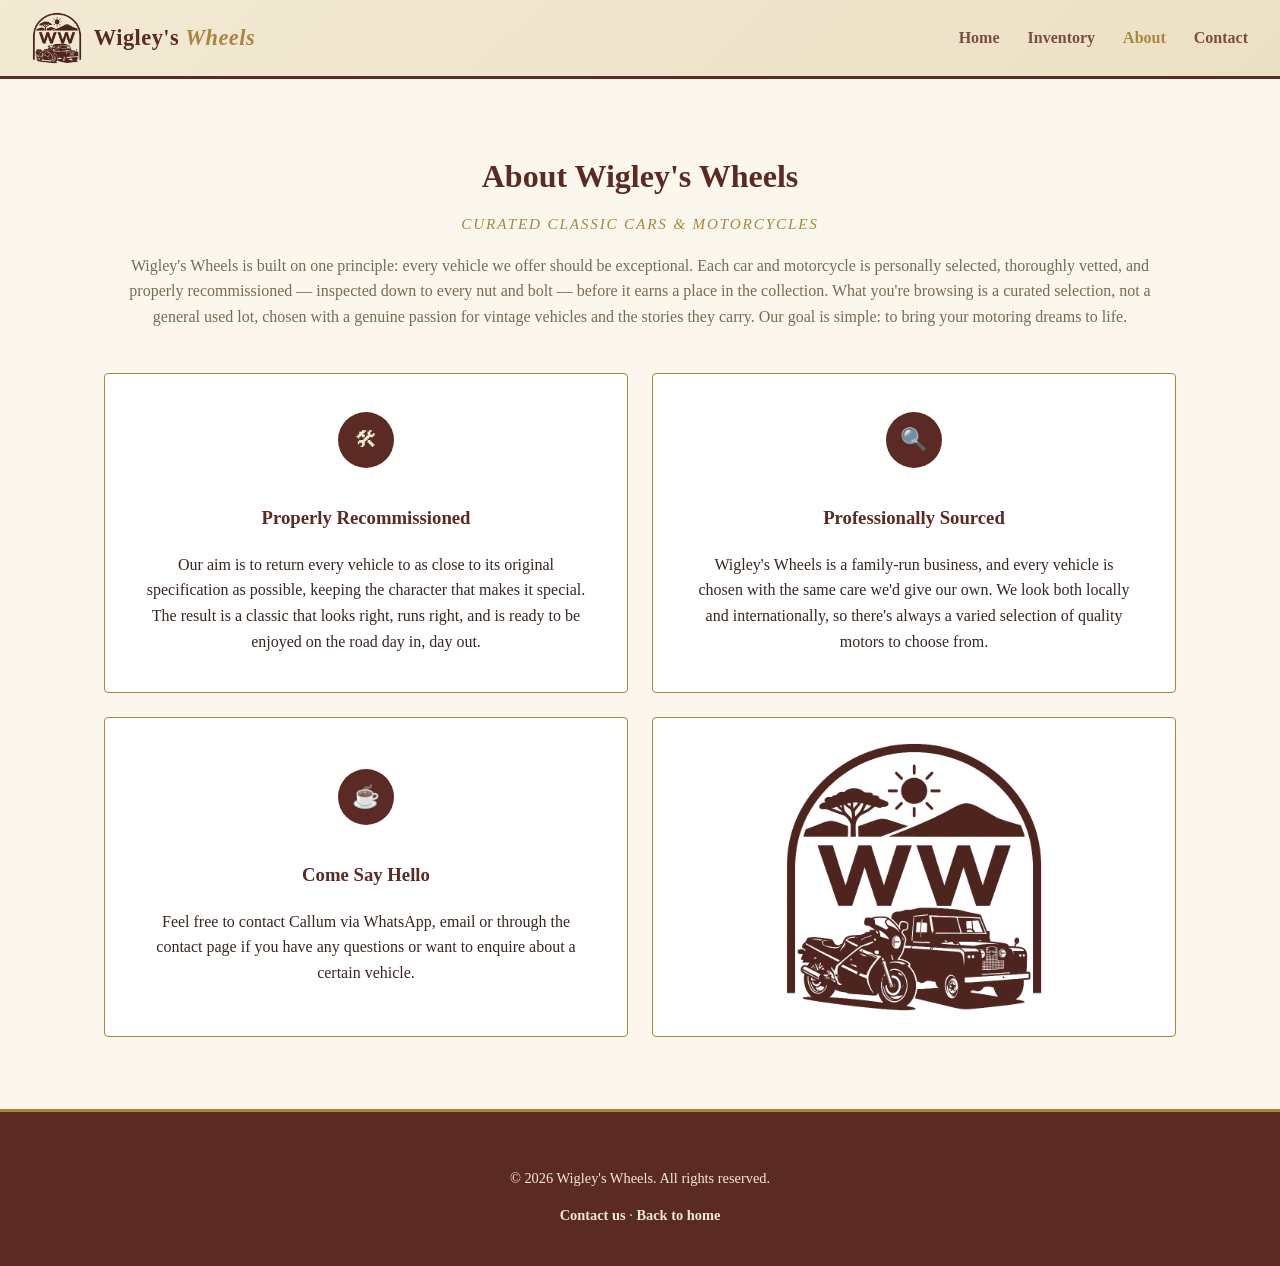
<file: about.html>
<!DOCTYPE html>
<html lang="en">
<head>
  <meta charset="UTF-8">
  <meta name="viewport" content="width=device-width, initial-scale=1.0">
  <meta name="theme-color" content="#efe4cc">
  <title>About | Wigley's Wheels</title>
  <meta name="description" content="Learn more about Wigley's Wheels — professionally sourced and curated classic cars and motorcycles.">
  <link rel="icon" type="image/png" sizes="32x32" href="images/favicon-32.png">
  <link rel="icon" type="image/png" sizes="192x192" href="images/favicon-192.png">
  <link rel="apple-touch-icon" href="images/apple-touch-icon.png">
  <link rel="stylesheet" href="css/style.css?v=20261022r">
</head>
<body>

  <header class="site-header">
    <nav class="nav">
      <a class="brand" href="./">
        <img src="images/card-logo.png" alt="Wigley's Wheels logo">
        <span class="logo">Wigley's <span>Wheels</span></span>
      </a>
      <button class="nav-toggle" aria-label="Toggle navigation">&#9776;</button>
      <ul class="nav-links">
        <li><a href="./">Home</a></li>
        <li><a href="inventory.html">Inventory</a></li>
        <li><a href="about.html" class="active">About</a></li>
        <li><a href="contact.html">Contact</a></li>
      </ul>
    </nav>
  </header>

  <section>
    <div class="container">
      <div class="section-header">
        <h2>About Wigley's Wheels</h2>
        <p class="tagline">Curated Classic Cars &amp; Motorcycles</p>
        <p>Wigley's Wheels is built on one principle: every vehicle we offer should be exceptional. Each car and motorcycle is personally selected, thoroughly vetted, and properly recommissioned — inspected down to every nut and bolt — before it earns a place in the collection. What you're browsing is a curated selection, not a general used lot, chosen with a genuine passion for vintage vehicles and the stories they carry. Our goal is simple: to bring your motoring dreams to life.</p>
      </div>

      <div class="feature-grid about-grid">
        <div class="feature-card">
          <div class="feature-icon">&#128736;</div>
          <h3>Properly Recommissioned</h3>
          <p>Our aim is to return every vehicle to as close to its original specification as possible, keeping the character that makes it special. The result is a classic that looks right, runs right, and is ready to be enjoyed on the road day in, day out.</p>
        </div>
        <div class="feature-card">
          <div class="feature-icon">&#128269;</div>
          <h3>Professionally Sourced</h3>
          <p>Wigley's Wheels is a family-run business, and every vehicle is chosen with the same care we'd give our own. We look both locally and internationally, so there's always a varied selection of quality motors to choose from.</p>
        </div>
        <div class="feature-card">
          <div class="feature-icon">&#9749;</div>
          <h3>Come Say Hello</h3>
          <p>Feel free to contact Callum via WhatsApp, email or through the contact page if you have any questions or want to enquire about a certain vehicle.</p>
        </div>
        <div class="about-photo about-logo">
          <img src="images/about/logo.png" alt="Wigley's Wheels logo" loading="lazy">
        </div>
      </div>
    </div>
  </section>

  <footer class="site-footer">
    <p>&copy; <span id="year"></span> Wigley's Wheels. All rights reserved.</p>
    <p><a href="contact.html">Contact us</a> &middot; <a href="./">Back to home</a></p>
  </footer>

  <script src="js/main.js?v=20261022r"></script>
  <script>document.getElementById("year").textContent = new Date().getFullYear();</script>
</body>
</html>
</file>
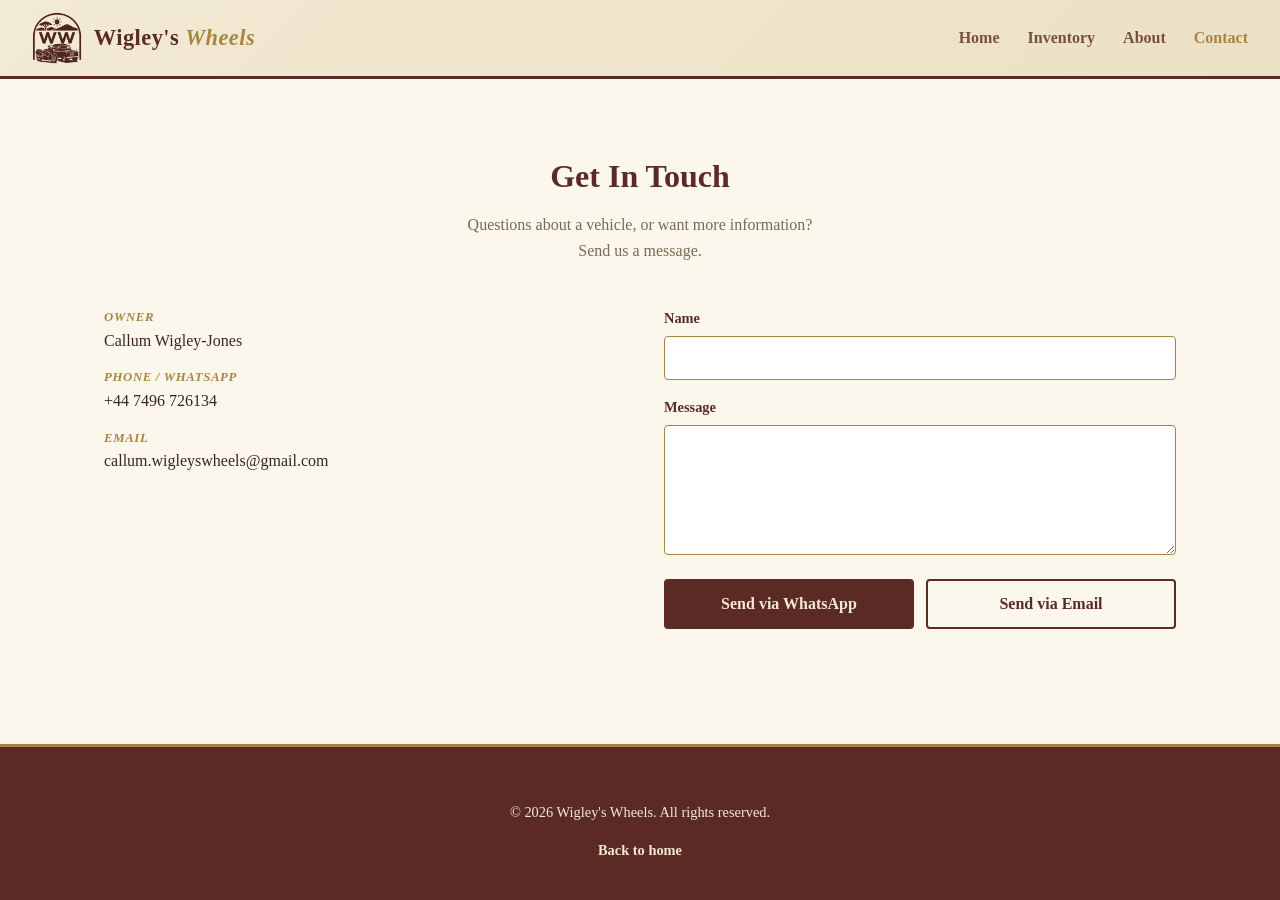
<file: contact.html>
<!DOCTYPE html>
<html lang="en">
<head>
  <meta charset="UTF-8">
  <meta name="viewport" content="width=device-width, initial-scale=1.0">
  <meta name="theme-color" content="#efe4cc">
  <title>Contact | Wigley's Wheels</title>
  <meta name="description" content="Get in touch with Wigley's Wheels about a classic car or motorcycle in the collection, buying, or selling.">
  <link rel="icon" type="image/png" sizes="32x32" href="images/favicon-32.png">
  <link rel="icon" type="image/png" sizes="192x192" href="images/favicon-192.png">
  <link rel="apple-touch-icon" href="images/apple-touch-icon.png">
  <link rel="stylesheet" href="css/style.css?v=20261022r">
</head>
<body>

  <header class="site-header">
    <nav class="nav">
      <a class="brand" href="./">
        <img src="images/card-logo.png" alt="Wigley's Wheels logo">
        <span class="logo">Wigley's <span>Wheels</span></span>
      </a>
      <button class="nav-toggle" aria-label="Toggle navigation">&#9776;</button>
      <ul class="nav-links">
        <li><a href="./">Home</a></li>
        <li><a href="inventory.html">Inventory</a></li>
        <li><a href="about.html">About</a></li>
        <li><a href="contact.html" class="active">Contact</a></li>
      </ul>
    </nav>
  </header>

  <section>
    <div class="container">
      <div class="section-header">
        <h2>Get In Touch</h2>
        <p>Questions about a vehicle, or want more information?<br>Send us a message.</p>
      </div>

      <div class="contact-layout">
        <div>
          <ul class="info-list">
            <li><strong>Owner</strong>Callum Wigley-Jones</li>
            <li><strong>Phone / WhatsApp</strong>+44 7496 726134</li>
            <li><strong>Email</strong>callum.wigleyswheels@gmail.com</li>
          </ul>
        </div>

        <div>
          <form id="contact-form" autocomplete="off" novalidate>
            <div>
              <label for="name">Name</label>
              <input type="text" id="name" name="visitor-name" autocomplete="off" value="" required>
            </div>
            <div>
              <label for="message">Message</label>
              <textarea id="message" name="message" required></textarea>
            </div>
            <div class="form-actions">
              <button type="button" class="btn" id="send-whatsapp">Send via WhatsApp</button>
              <button type="button" class="btn btn-outline" id="send-email">Send via Email</button>
            </div>
            <p class="form-note" id="form-error" role="alert" hidden></p>
          </form>
        </div>
      </div>
    </div>
  </section>

  <footer class="site-footer">
    <p>&copy; <span id="year"></span> Wigley's Wheels. All rights reserved.</p>
    <p><a href="./">Back to home</a></p>
  </footer>

  <script src="js/main.js?v=20261022r"></script>
  <script>
    document.getElementById("year").textContent = new Date().getFullYear();

    const WHATSAPP_NUMBER = "447496726134";
    const EMAIL_ADDRESS = "callum.wigleyswheels@gmail.com";

    const form = document.getElementById("contact-form");
    const nameInput = document.getElementById("name");
    const messageInput = document.getElementById("message");
    const errorEl = document.getElementById("form-error");

    const vehicleName = new URLSearchParams(window.location.search).get("vehicle");
    if (vehicleName) {
      messageInput.value = "- " + vehicleName.slice(0, 120) + " -\n\n";
    }

    function buildMessage() {
      const name = nameInput.value.trim();
      const message = messageInput.value.trim();
      if (!name || !message) {
        errorEl.textContent = "Please add your name and a message first.";
        errorEl.hidden = false;
        (name ? messageInput : nameInput).focus();
        return null;
      }
      errorEl.hidden = true;
      return { name: name, message: message, text: "Hi Callum, it's " + name + ".\n\n" + message };
    }

    function afterSend() {
      form.reset();
      messageInput.value = "";
    }

    document.getElementById("send-whatsapp").addEventListener("click", function () {
      const m = buildMessage();
      if (!m) return;
      const url = "https://wa.me/" + WHATSAPP_NUMBER + "?text=" + encodeURIComponent(m.text);
      window.open(url, "_blank", "noopener");
      afterSend();
    });

    document.getElementById("send-email").addEventListener("click", function () {
      const m = buildMessage();
      if (!m) return;
      const subject = vehicleName ? "Enquiry: " + vehicleName.slice(0, 120) : "Website enquiry";
      window.location.href = "mailto:" + EMAIL_ADDRESS +
        "?subject=" + encodeURIComponent(subject) +
        "&body=" + encodeURIComponent(m.text);
      afterSend();
    });

    form.addEventListener("submit", function (e) { e.preventDefault(); });
  </script>
</body>
</html>
</file>
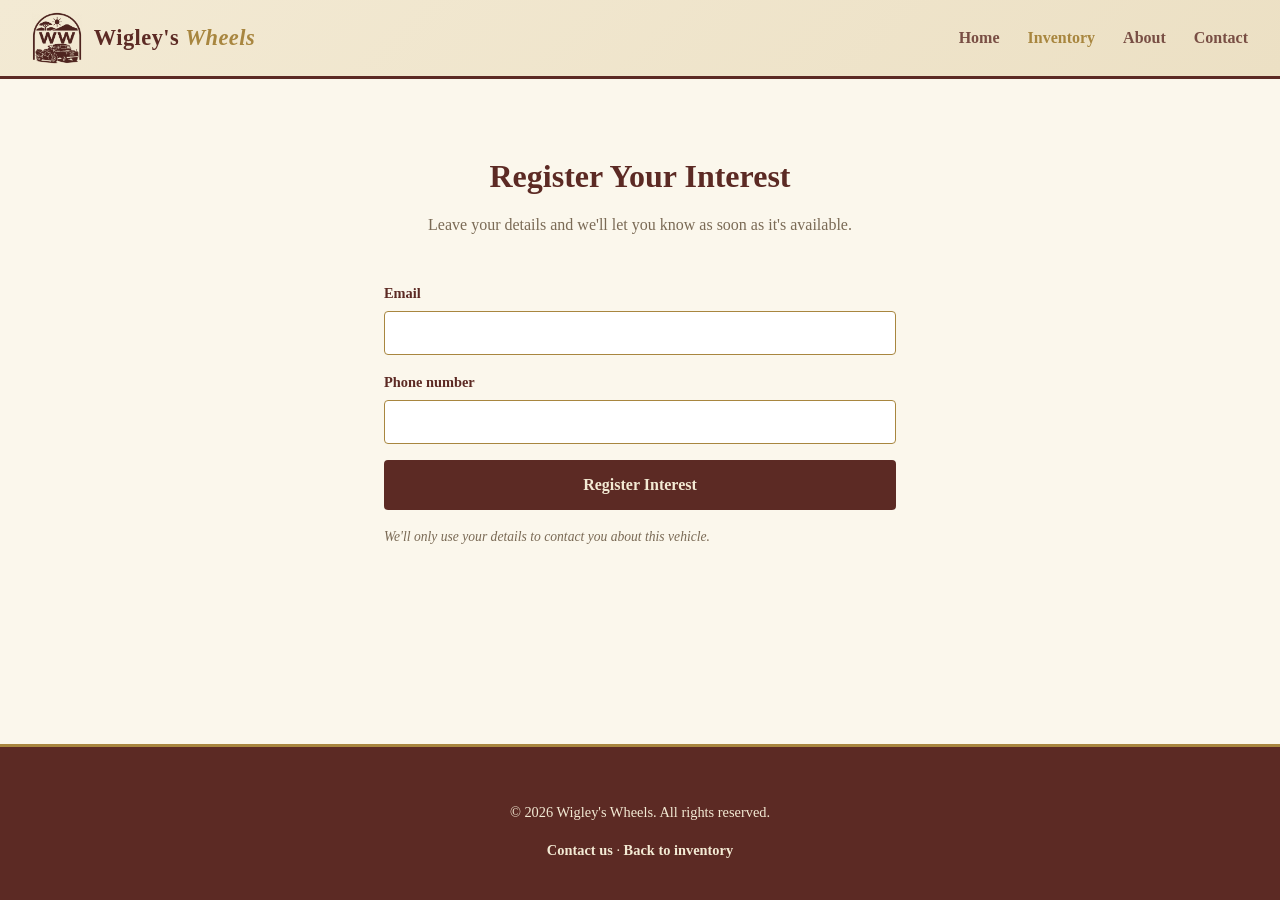
<file: interest.html>
<!DOCTYPE html>
<html lang="en">
<head>
  <meta charset="UTF-8">
  <meta name="viewport" content="width=device-width, initial-scale=1.0">
  <meta name="theme-color" content="#efe4cc">
  <title>Register Your Interest | Wigley's Wheels</title>
  <meta name="description" content="Register your interest in a coming-soon classic from Wigley's Wheels and be the first to know when it's available.">
  <link rel="icon" type="image/png" sizes="32x32" href="images/favicon-32.png">
  <link rel="icon" type="image/png" sizes="192x192" href="images/favicon-192.png">
  <link rel="apple-touch-icon" href="images/apple-touch-icon.png">
  <link rel="stylesheet" href="css/style.css?v=20261022r">
</head>
<body>

  <header class="site-header">
    <nav class="nav">
      <a class="brand" href="./">
        <img src="images/card-logo.png" alt="Wigley's Wheels logo">
        <span class="logo">Wigley's <span>Wheels</span></span>
      </a>
      <button class="nav-toggle" aria-label="Toggle navigation">&#9776;</button>
      <ul class="nav-links">
        <li><a href="./">Home</a></li>
        <li><a href="inventory.html" class="active">Inventory</a></li>
        <li><a href="about.html">About</a></li>
        <li><a href="contact.html">Contact</a></li>
      </ul>
    </nav>
  </header>

  <section>
    <div class="container interest-wrap">
      <div class="section-header">
        <h2>Register Your Interest</h2>
        <p class="tagline" id="interest-vehicle"></p>
        <p id="interest-intro">Leave your details and we'll let you know as soon as it's available.</p>
      </div>

      <form id="interest-form" class="interest-form">
        <div>
          <label for="email">Email</label>
          <input type="email" id="email" name="email" autocomplete="off" required>
        </div>
        <div>
          <label for="phone">Phone number</label>
          <input type="tel" id="phone" name="phone" autocomplete="off" inputmode="tel" pattern="[0-9+\s\-\(\)]{7,20}" title="Please enter a valid phone number" required>
        </div>
        <input type="text" name="_honey" id="honey" tabindex="-1" autocomplete="off" class="visually-hidden" aria-hidden="true">
        <button type="submit" class="btn" id="interest-submit">Register Interest</button>
        <p class="form-note">We'll only use your details to contact you about this vehicle.</p>
        <p class="form-note" id="interest-error" role="alert" hidden></p>
      </form>

      <div class="interest-thanks" id="interest-thanks" hidden>
        <div class="feature-icon">&#10003;</div>
        <h3>Thank you</h3>
        <p id="interest-thanks-text"></p>
        <a href="inventory.html" class="btn btn-outline">Back to Inventory</a>
      </div>
    </div>
  </section>

  <footer class="site-footer">
    <p>&copy; <span id="year"></span> Wigley's Wheels. All rights reserved.</p>
    <p><a href="contact.html">Contact us</a> &middot; <a href="inventory.html">Back to inventory</a></p>
  </footer>

  <script src="js/main.js?v=20261022r"></script>
  <script>
    document.getElementById("year").textContent = new Date().getFullYear();

    const NOTIFY_EMAIL = "callum.wigleyswheels@gmail.com";

    const params = new URLSearchParams(window.location.search);
    const vehicle = (params.get("vehicle") || "").slice(0, 120);
    const vehicleLabel = vehicle || "a coming-soon vehicle";

    if (vehicle) {
      document.getElementById("interest-vehicle").textContent = vehicle;
    } else {
      document.getElementById("interest-vehicle").hidden = true;
    }

    const form = document.getElementById("interest-form");
    const submitBtn = document.getElementById("interest-submit");
    const errorEl = document.getElementById("interest-error");

    form.addEventListener("submit", async function (e) {
      e.preventDefault();
      errorEl.hidden = true;
      submitBtn.disabled = true;
      submitBtn.textContent = "Sending...";

      const payload = {
        email: document.getElementById("email").value.trim(),
        phone: document.getElementById("phone").value.trim(),
        vehicle: vehicleLabel,
        _subject: "New interest: " + vehicleLabel,
        _template: "table",
        _captcha: "false",
        _honey: document.getElementById("honey").value
      };

      try {
        const response = await fetch("https://formsubmit.co/ajax/" + NOTIFY_EMAIL, {
          method: "POST",
          headers: { "Content-Type": "application/json", "Accept": "application/json" },
          body: JSON.stringify(payload)
        });
        const result = await response.json();
        if (!response.ok || String(result.success) !== "true") throw new Error("not sent");

        form.hidden = true;
        document.getElementById("interest-intro").hidden = true;
        document.getElementById("interest-thanks-text").textContent =
          "You're on the list for " + (vehicle ? "the " + vehicle : "our coming-soon vehicles") +
          ". We'll be in touch as soon as it's available.";
        document.getElementById("interest-thanks").hidden = false;
      } catch (err) {
        errorEl.textContent = "Sorry, that didn't send. Please try again, or message us on WhatsApp on +44 7496 726134.";
        errorEl.hidden = false;
        submitBtn.disabled = false;
        submitBtn.textContent = "Register Interest";
      }
    });
  </script>
</body>
</html>
</file>
<file: css/style.css>
:root {
  --maroon: #5c2a24;
  --maroon-dark: #431e19;
  --gold: #a8863f;
  --paper: #f3ead4;
  --paper-dark: #ece0c4;
  --cream: #fbf7ec;
  --text: #3a2620;
  --text-muted: #7a6a55;
  --white: #ffffff;
  --radius: 4px;
  font-size: 16px;
}

* { box-sizing: border-box; }

body {
  margin: 0;
  font-family: Georgia, "Times New Roman", serif;
  color: var(--text);
  background: var(--cream);
  line-height: 1.6;
  min-height: 100vh;
  min-height: 100dvh;
  display: flex;
  flex-direction: column;
}

img { max-width: 100%; display: block; }

a { color: inherit; text-decoration: none; }

.container {
  max-width: 1120px;
  margin: 0 auto;
  padding: 0 24px;
}

/* Header */
.site-header {
  background: linear-gradient(135deg, var(--paper) 0%, var(--paper-dark) 100%);
  color: var(--maroon);
  position: sticky;
  top: 0;
  z-index: 20;
  border-bottom: 3px solid var(--maroon);
}

.nav {
  display: flex;
  align-items: center;
  justify-content: space-between;
  padding: 12px 32px;
}

.brand {
  display: flex;
  align-items: center;
  gap: 12px;
}

.brand img { height: 52px; width: auto; }

.logo {
  font-size: 1.4rem;
  font-weight: 700;
  letter-spacing: 0.02em;
  color: var(--maroon);
}

.logo span { color: var(--gold); font-style: italic; }

.nav-links {
  display: flex;
  gap: 28px;
  list-style: none;
  margin: 0;
  padding: 0;
}

.nav-links a {
  font-weight: 600;
  color: var(--maroon);
  opacity: 0.8;
  transition: opacity 0.15s;
}

.nav-links a:hover,
.nav-links a.active { opacity: 1; color: var(--gold); }

.nav-toggle {
  display: none;
  background: none;
  border: none;
  color: var(--maroon);
  font-size: 1.6rem;
  cursor: pointer;
}

@media (max-width: 760px) {
  .nav-toggle { display: block; }
  .nav-links {
    position: absolute;
    top: 100%;
    left: 0;
    right: 0;
    background: var(--paper);
    flex-direction: column;
    gap: 0;
    max-height: 0;
    overflow: hidden;
    transition: max-height 0.2s ease;
  }
  .nav-links.open { max-height: 320px; border-bottom: 3px solid var(--maroon); }
  .nav-links li { border-top: 1px solid rgba(92,42,36,0.15); }
  .nav-links a { display: block; padding: 14px 24px; }
}

/* Hero */
.hero {
  background: linear-gradient(135deg, var(--paper) 0%, var(--paper-dark) 100%);
  color: var(--maroon);
  padding: 56px 24px 60px;
  text-align: center;
  position: relative;
}

.hero::after {
  content: "";
  position: absolute;
  inset: 14px;
  border: 2px solid var(--maroon);
  pointer-events: none;
  opacity: 0.5;
}

.hero h1 {
  font-size: clamp(1.8rem, 3.6vw, 2.6rem);
  text-wrap: balance;
  line-height: 1.2;
  margin: 0 0 18px;
  font-weight: 700;
}

.tagline {
  font-style: italic;
  letter-spacing: 0.12em;
  text-transform: uppercase;
  color: var(--gold);
  font-size: 0.95rem;
  margin: 0 0 20px;
}

.hero p {
  color: var(--text);
  max-width: 560px;
  margin: 0 auto 32px;
  font-size: 1.1rem;
}

.btn {
  display: inline-block;
  background: var(--maroon);
  color: var(--paper);
  padding: 14px 28px;
  border-radius: var(--radius);
  font-weight: 700;
  border: 2px solid var(--maroon);
  cursor: pointer;
  font-size: 1rem;
  font-family: inherit;
  transition: background 0.15s, color 0.15s;
}

.btn:hover { background: var(--maroon-dark); border-color: var(--maroon-dark); }

.btn-outline {
  background: transparent;
  color: var(--maroon);
  border: 2px solid var(--maroon);
  margin-left: 12px;
}

.btn-outline:hover { background: var(--maroon); color: var(--paper); }

/* Sections */
section { padding: 72px 24px; }

.section-header { text-align: center; margin-bottom: 44px; }

.section-header h2 {
  font-size: 2rem;
  margin: 0 0 10px;
  color: var(--maroon);
}

.section-header p { color: var(--text-muted); margin: 0; }

.section-header p.tagline {
  font-style: italic;
  letter-spacing: 0.12em;
  text-transform: uppercase;
  color: var(--gold);
  font-size: 0.95rem;
  margin: 0 0 16px;
}

.alt-bg { background: var(--paper); }

/* Vehicle grid & cards */
/* Vehicle groups: for-sale cards sit centred; coming-soon cards fill a grid */
.vehicle-grid { --card-gap: 28px; --card-w: 100%; }

.vehicle-group--sale {
  display: flex;
  flex-wrap: wrap;
  justify-content: center;
  align-content: flex-start;
  gap: var(--card-gap);
}

.vehicle-group--sale .vehicle-card { flex: 0 0 var(--card-w); max-width: var(--card-w); }

.vehicle-group--soon {
  display: grid;
  grid-template-columns: 1fr;
  gap: var(--card-gap);
}

@media (min-width: 640px) {
  .vehicle-grid { --card-w: calc((100% - var(--card-gap)) / 2); }
  .vehicle-group--soon { grid-template-columns: repeat(2, 1fr); }
}

@media (min-width: 960px) {
  .vehicle-grid { --card-w: calc((100% - 2 * var(--card-gap)) / 3); }
  .vehicle-group--soon { grid-template-columns: repeat(3, 1fr); }
}

.vehicle-card {
  border: 1px solid var(--gold);
  border-radius: var(--radius);
  overflow: hidden;
  background: var(--white);
  transition: transform 0.15s, box-shadow 0.15s;
}

.vehicle-card:hover {
  transform: translateY(-4px);
  box-shadow: 0 10px 24px rgba(92,42,36,0.18);
}

.vehicle-card .badge {
  position: relative;
}

.vehicle-card .badge img {
  width: 100%;
  aspect-ratio: 400 / 260;
  object-fit: contain;
  background: var(--paper);
  color: var(--text-muted);
  font-size: 0.85rem;
  text-align: center;
}

.vehicle-card .soon-tag,
.vehicle-card .price-tag {
  position: absolute;
  top: 12px;
  font-size: 0.75rem;
  font-weight: 700;
  text-transform: uppercase;
  letter-spacing: 0.05em;
  padding: 4px 10px;
  border-radius: 100px;
}

.vehicle-card .soon-tag {
  right: 12px;
  background: var(--gold);
  color: var(--maroon-dark);
}

.vehicle-card .price-tag {
  right: 12px;
  background: var(--maroon);
  color: var(--paper);
  font-size: 0.8rem;
}

/* A wording like "Ask for Price" gets a smaller badge than a number does */
.vehicle-card .price-tag.price-tag--words {
  font-size: 0.62rem;
  letter-spacing: 0.04em;
  padding: 4px 9px;
  white-space: nowrap;
}

.vehicle-card { cursor: pointer; }

.vehicle-body { padding: 18px 20px; }

.vehicle-body h3 { margin: 0; font-size: 1.15rem; color: var(--maroon); }

.vehicle-body .vehicle-price { margin: 6px 0 0; color: var(--gold); font-weight: 700; }

/* Photo gallery modal */
.gallery-modal {
  display: none;
  position: fixed;
  inset: 0;
  z-index: 100;
  align-items: center;
  justify-content: center;
}

.gallery-modal.open { display: flex; }

.gallery-backdrop {
  position: absolute;
  inset: 0;
  background: rgba(20, 10, 8, 0.85);
}

.gallery-content {
  position: relative;
  /* On big screens the width follows the height, so the photo stays about half
     of the popup and the text gets the other half */
  width: min(92vw, 900px, max(67.5vh, 400px));
  max-height: 90vh;
  background: var(--cream);
  border: 2px solid var(--gold);
  border-radius: 6px;
  display: flex;
  flex-direction: column;
  overflow: hidden;
  z-index: 1;
}

.gallery-close {
  position: absolute;
  top: 8px;
  right: 12px;
  z-index: 3;
  background: none;
  border: none;
  font-size: 2rem;
  line-height: 1;
  color: var(--paper);
  cursor: pointer;
  text-shadow: 0 1px 4px rgba(0,0,0,0.6);
}

.gallery-image-wrap {
  position: relative;
  background: var(--maroon-dark);
  display: flex;
  align-items: center;
  justify-content: center;
  overflow: hidden;
  /* a fixed frame (the ratio is set per vehicle in main.js) so the popup never
     resizes as photos of different shapes slide through */
  aspect-ratio: 3 / 2;
  min-height: 0;
  max-height: 65vh;
}

.gallery-image-wrap.zoomed {
  overflow: auto;
  align-items: flex-start;
  justify-content: flex-start;
}

.gallery-image {
  flex: none;
  width: 100%;
  height: 100%;
  object-fit: cover;
  cursor: zoom-in;
  display: block;
}

/* The incoming photo sits on top of the current one while it slides across */
/* Bike photos are often squarer than the frame: trim more sky than wheels */
.gallery-modal.is-bike .gallery-image { object-position: 50% 72%; }

.gallery-image--entering {
  position: absolute;
  top: 50%;
  left: 50%;
  transform: translate(-50%, -50%);
}

.gallery-image-wrap.zoomed .gallery-image {
  max-width: none;
  max-height: none;
  width: auto;
  height: auto;
  cursor: zoom-out;
}

.gallery-nav {
  position: absolute;
  top: 50%;
  transform: translateY(-50%);
  background: rgba(20, 10, 8, 0.55);
  color: var(--paper);
  border: none;
  width: 40px;
  height: 40px;
  border-radius: 50%;
  font-size: 1rem;
  cursor: pointer;
  z-index: 2;
  align-items: center;
  justify-content: center;
}

.gallery-prev { left: 12px; }
.gallery-next { right: 12px; }

/* The margin and hairline keep scrolling text from running right up to the photo */
.gallery-info {
  margin-top: 12px;
  border-top: 1px solid rgba(92, 42, 36, 0.15);
  padding: 14px 24px 18px;
  overflow-y: auto;
  flex: 1 1 auto;
  min-height: 0;
}

/* Bike photos use a taller 4:3 frame, so their popup is a little narrower */
@media (min-width: 601px) {
  .gallery-modal.is-bike .gallery-content {
    width: min(92vw, 900px, max(60vh, 400px));
  }
}

.gallery-image-wrap { flex-shrink: 0; }

.gallery-actions {
  flex-shrink: 0;
  padding: 12px 24px 18px;
  border-top: 1px solid rgba(92, 42, 36, 0.15);
  background: var(--cream);
}

.gallery-actions { display: flex; flex-direction: column; gap: 10px; }

.gallery-actions .btn { display: block; width: 100%; margin: 0; text-align: center; }

.gallery-interest {
  background: var(--gold);
  border-color: var(--gold);
  color: var(--maroon-dark);
  padding: 11px 20px;
}

.gallery-interest:hover { background: #8f7234; border-color: #8f7234; color: var(--cream); }

.gallery-interest .btn-main { display: block; font-size: 1.05rem; font-weight: 700; }

.gallery-interest .btn-sub { display: block; margin-top: 2px; font-size: 0.82rem; font-style: italic; font-weight: 400; }

.gallery-info-top {
  display: flex;
  align-items: baseline;
  justify-content: space-between;
  gap: 16px;
  margin-bottom: 8px;
}

.gallery-title { margin: 0; color: var(--maroon); font-size: 1.25rem; }

.gallery-price { color: var(--gold); font-weight: 700; white-space: nowrap; }

.gallery-specs {
  display: flex;
  flex-wrap: wrap;
  gap: 8px;
  margin: 0 0 12px;
  padding: 0;
  list-style: none;
}

.spec-pill {
  display: inline-flex;
  align-items: center;
  gap: 8px;
  padding: 7px 14px 7px 12px;
  background: var(--white);
  border: 1px solid var(--paper-dark);
  border-radius: 999px;
  color: var(--text);
  font-size: 0.95rem;
  line-height: 1.2;
  white-space: nowrap;
}

.spec-pill svg {
  width: 20px;
  height: 20px;
  flex: none;
  fill: none;
  stroke: currentColor;
  stroke-width: 1.7;
  stroke-linecap: round;
  stroke-linejoin: round;
}

.gallery-desc {
  margin: 0 0 8px;
  color: var(--text-muted);
  white-space: pre-line;
  line-height: 1.55;
}

.gallery-counter { margin: 0; color: var(--text-muted); font-size: 0.85rem; }

/* Filters */
.filter-bar {
  display: flex;
  justify-content: center;
  gap: 12px;
  margin-bottom: 40px;
  flex-wrap: wrap;
}

.filter-btn {
  background: var(--white);
  border: 1px solid var(--gold);
  padding: 10px 22px;
  border-radius: 100px;
  font-weight: 600;
  font-family: inherit;
  cursor: pointer;
  color: var(--maroon);
}

.filter-btn.active {
  background: var(--maroon);
  color: var(--paper);
  border-color: var(--maroon);
}

/* Feature grid (about/why-us) */
.feature-grid {
  display: grid;
  grid-template-columns: repeat(auto-fit, minmax(220px, 1fr));
  gap: 32px;
}

.feature-card { text-align: center; }

.feature-card h3 { color: var(--maroon); }

.feature-icon {
  width: 56px;
  height: 56px;
  border-radius: 50%;
  background: var(--maroon);
  color: var(--paper);
  display: flex;
  align-items: center;
  justify-content: center;
  font-size: 1.4rem;
  margin: 0 auto 16px;
}

/* Contact */
.contact-layout {
  display: grid;
  grid-template-columns: 1fr 1fr;
  gap: 48px;
}

@media (max-width: 760px) {
  .contact-layout { grid-template-columns: 1fr; }
}

.info-list { list-style: none; padding: 0; margin: 0 0 24px; }
.info-list li { margin-bottom: 14px; }
.info-list strong {
  display: block;
  color: var(--gold);
  font-size: 0.8rem;
  text-transform: uppercase;
  letter-spacing: 0.05em;
  font-style: italic;
}

form { display: flex; flex-direction: column; gap: 16px; }

label { display: block; margin-bottom: 6px; font-weight: 700; font-size: 0.9rem; color: var(--maroon); }

input, textarea, select {
  width: 100%;
  padding: 12px 14px;
  border: 1px solid var(--gold);
  border-radius: var(--radius);
  font-size: 1rem;
  font-family: inherit;
  background: var(--white);
  color: var(--text);
}

textarea { min-height: 130px; resize: vertical; }

.form-note { font-size: 0.85rem; color: var(--text-muted); font-style: italic; margin: 0; }

.form-actions { display: flex; gap: 12px; flex-wrap: wrap; }

.form-actions .btn { flex: 1 1 180px; margin: 0; text-align: center; }

#form-error { color: var(--maroon); font-style: normal; font-weight: 700; }

/* Footer */
.site-footer {
  background: var(--maroon);
  color: var(--paper);
  padding: 40px 24px 24px;
  text-align: center;
  font-size: 0.9rem;
  border-top: 3px solid var(--gold);
  margin-top: auto;
}

.site-footer a { color: var(--paper); font-weight: 700; }
.site-footer a:hover { color: var(--gold); }

.no-results {
  text-align: center;
  color: var(--text-muted);
  padding: 40px 0;
  grid-column: 1 / -1;
}

/* Phones */
@media (max-width: 600px) {
  section { padding: 48px 16px; }
  .container { padding: 0; }

  .nav-toggle { width: 44px; height: 44px; padding: 0; }

  .vehicle-card .soon-tag,
  .vehicle-card .price-tag { font-size: 0.78rem; }
  .vehicle-card .price-tag.price-tag--words { font-size: 0.58rem; }

  .hero { padding: 44px 20px 52px; }
  .hero::after { inset: 10px; }

  .hero .btn {
    display: block;
    width: 100%;
    max-width: 280px;
    margin: 0 auto 12px;
    text-align: center;
  }
  .hero .btn-outline { margin-left: auto; }

  .section-header { margin-bottom: 32px; }
  .section-header h2 { font-size: 1.7rem; }

  .brand img { height: 44px; }
  .logo { font-size: 1.2rem; }

  .filter-btn { padding: 10px 18px; }

  .gallery-content {
    width: calc(100vw - 16px);
    max-height: 94vh;
    max-height: 94dvh;
  }

  .gallery-image-wrap {
    max-height: 56vh;
    max-height: 56dvh;
  }

  .gallery-info { max-height: 34vh; max-height: 34dvh; padding: 12px 18px 16px; }
  .gallery-actions { padding: 10px 18px 14px; }

  .gallery-title { font-size: 1.1rem; }

  .gallery-close {
    top: 8px;
    right: 8px;
    width: 40px;
    height: 40px;
    border-radius: 50%;
    background: rgba(20, 10, 8, 0.55);
    font-size: 1.6rem;
    text-shadow: none;
  }

  .gallery-nav { width: 44px; height: 44px; font-size: 1.1rem; }
  .gallery-prev { left: 8px; }
  .gallery-next { right: 8px; }
}

/* About page: four matching boxes (three text cards and the photo) */
.about-grid {
  grid-template-columns: 1fr;
  gap: 24px;
}

.about-grid .feature-card,
.about-photo {
  background: var(--white);
  border: 1px solid var(--gold);
  border-radius: var(--radius);
}

.about-grid .feature-card {
  padding: 32px 28px;
  display: flex;
  flex-direction: column;
  align-items: center;
  justify-content: center;
}

.about-grid .feature-card p { margin: 0; }

.about-photo {
  position: relative;
  overflow: hidden;
  width: 50%;
  min-width: 160px;
  max-width: 320px;
  aspect-ratio: 1 / 1;
  justify-self: center;
}

.about-photo img {
  position: absolute;
  inset: 0;
  width: 100%;
  height: 100%;
  object-fit: cover;
  object-position: 50% 20%;
}

@media (min-width: 760px) {
  .about-grid {
    grid-template-columns: 1fr 1fr;
    grid-auto-rows: 1fr;
  }

  .about-grid .feature-card { padding: 36px 40px; }

  .about-photo {
    width: auto;
    min-width: 0;
    max-width: none;
    aspect-ratio: auto;
    min-height: 320px;
    justify-self: stretch;
  }

  .about-photo img { object-position: 50% 24%; }
}


[hidden] { display: none !important; }

.interest-wrap { max-width: 560px; }

.visually-hidden { position: absolute; left: -9999px; width: 1px; height: 1px; overflow: hidden; }

.interest-thanks { text-align: center; }

.interest-thanks h3 { color: var(--maroon); margin: 0 0 8px; }

.interest-thanks p { color: var(--text-muted); margin: 0 0 24px; }

.interest-thanks .btn-outline { margin-left: 0; }


/* Divider between for-sale vehicles and coming-soon ones */
.vehicle-divider {
  grid-column: 1 / -1;
  position: relative;
  height: 3px;
  margin: 36px 0;
  background: linear-gradient(90deg, transparent, var(--gold) 10%, var(--gold) 90%, transparent);
}

.vehicle-divider::after {
  content: "\25C6";
  position: absolute;
  left: 50%;
  top: 50%;
  transform: translate(-50%, -50%);
  padding: 0 14px;
  background: var(--cream);
  color: var(--gold);
  font-size: 1.1rem;
  line-height: 1;
}

/* Home page "Why Buy From Us": two cards on top, the third centred underneath */
.why-grid { grid-template-columns: 1fr; }

@media (min-width: 600px) {
  .why-grid { grid-template-columns: 1fr 1fr; }

  .why-grid .feature-card:last-child {
    grid-column: 1 / -1;
    justify-self: center;
    width: calc(50% - 16px);
  }
}

/* About page: logo shown whole, centred in its box */
.about-logo img {
  box-sizing: border-box;
  padding: 22px;
  object-fit: contain;
  object-position: center;
}


/* Home page: Featured Stock heading and line, larger and sitting closer to the hero */
.featured { padding-top: 44px; }

.featured .section-header { margin-bottom: 36px; }

.featured-header h2 { font-size: 2.6rem; margin-bottom: 14px; }

.featured-header p { font-size: 1.25rem; }

@media (max-width: 600px) {
  .featured { padding-top: 36px; }
  .featured-header h2 { font-size: 2.1rem; }
  .featured-header p { font-size: 1.1rem; }
}

/* Big screens only: the home page box is narrower, centred, with a gap at each side */
@media (min-width: 1200px) {
  .hero {
    max-width: 1120px;
    margin: 28px auto 0;
    border-radius: 6px;
  }

  .hero h1 { font-size: 2.25rem; }
}
</file>
